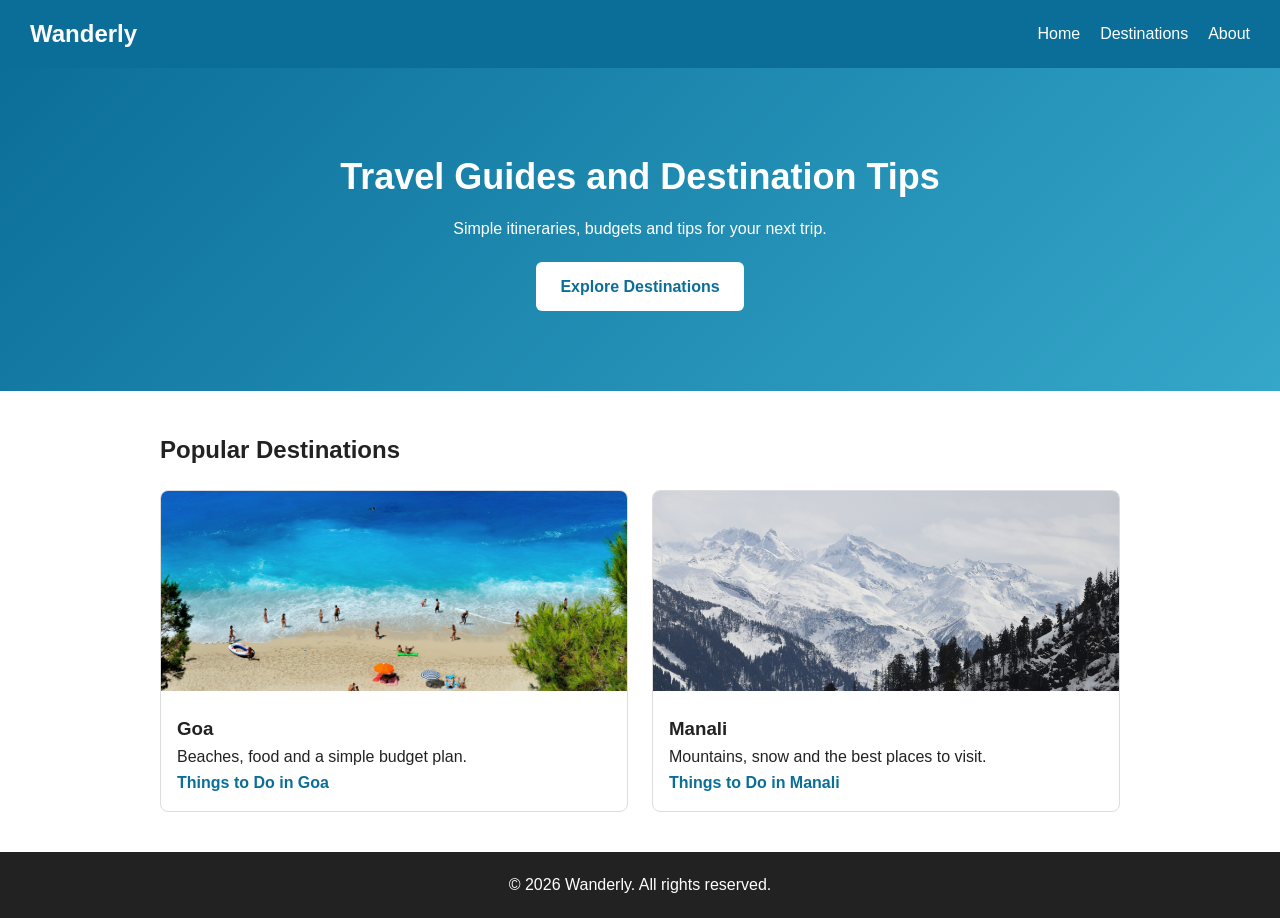
<file: index.html>
<!DOCTYPE html>
<html lang="en">
<head>
  <meta charset="UTF-8">
  <meta name="viewport" content="width=device-width, initial-scale=1.0">
  <title>Wanderly: Travel Guides for Goa and Manali</title>
<meta name="description" content="Simple travel guides for Goa and Manali with beach and mountain itineraries, budgets and tips for your next trip.">
  <link rel="canonical" href="https://techievedika.github.io/">
<link rel="stylesheet" href="css/style.css">
</head>
<body>
  <header>
   <nav class="navbar">
  <a href="index.html" class="logo">Wanderly</a>
  <button class="menu-toggle" aria-label="Open menu">☰</button>
  <ul class="nav-links">
    <li><a href="index.html">Home</a></li>
    <li><a href="destinations.html">Destinations</a></li>
    <li><a href="about.html">About</a></li>
  </ul>
</nav>
  </header>

  <section class="hero">
    <h1>Travel Guides and Destination Tips</h1>
    <p>Simple itineraries, budgets and tips for your next trip.</p>
    <a href="destinations.html" class="btn">Explore Destinations</a>
  </section>

  <main class="container">
    <h2>Popular Destinations</h2>
    <div class="cards">
      <article class="card">
<img src="images/goa-baga-beach.jpg" alt="Baga Beach in Goa at sunset" width="400" height="200" loading="lazy">
        <div class="card-body">
          <h3>Goa</h3>
          <p>Beaches, food and a simple budget plan.</p>
          <a href="destinations/things-to-do-in-goa.html">Things to Do in Goa</a>
        </div>
      </article>

      <article class="card">
<img src="images/manali-solang-valley.jpg" alt="Solang Valley in Manali with snow-covered mountains" width="400" height="200" loading="lazy">
        <div class="card-body">
          <h3>Manali</h3>
          <p>Mountains, snow and the best places to visit.</p>
          <a href="destinations/things-to-do-in-manali.html">Things to Do in Manali</a>
        </div>
      </article>
    </div>
  </main>

  <footer>
    <p>&copy; 2026 Wanderly. All rights reserved.</p>
  </footer>

  <script src="js/script.js"></script>
</body>
</html>
</file>
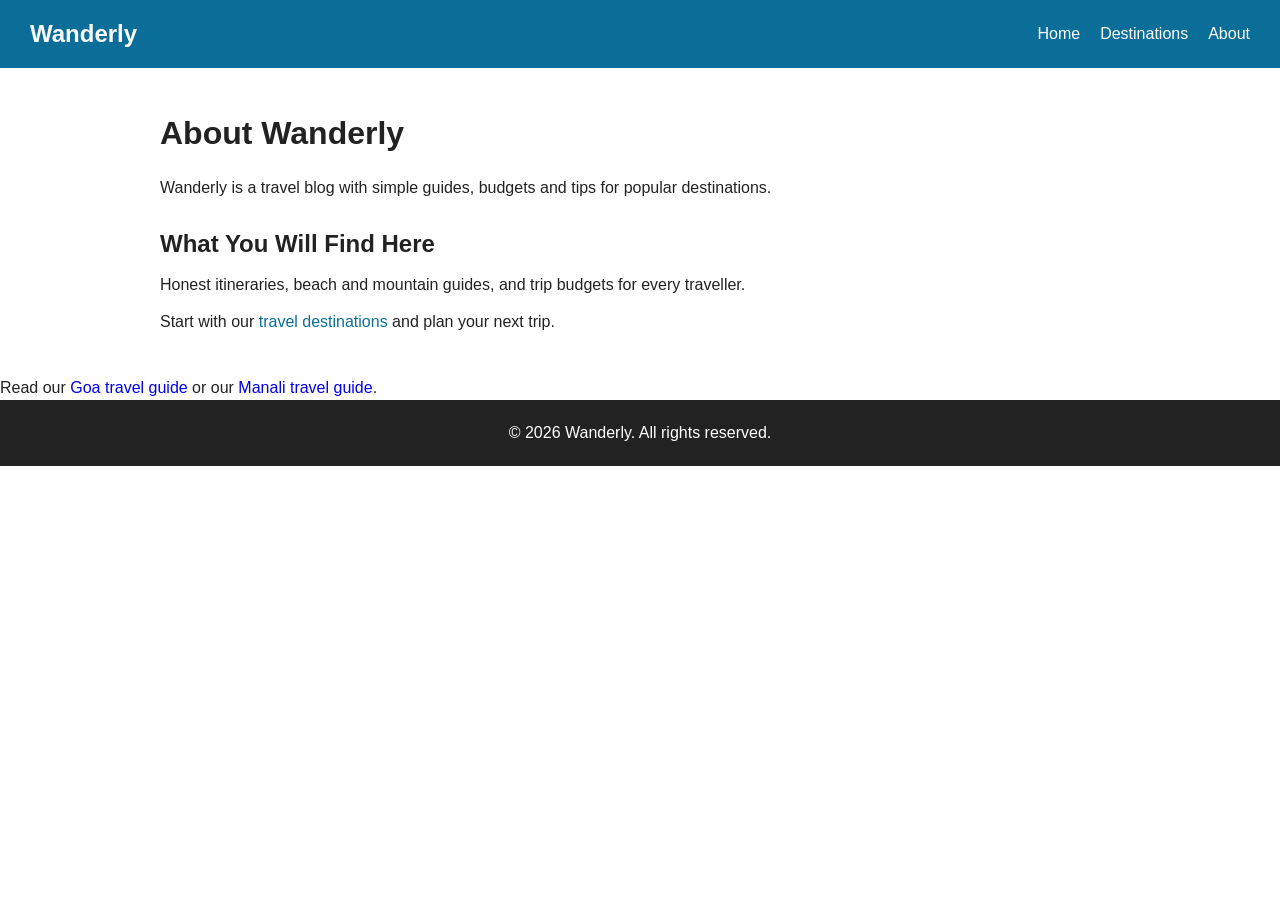
<file: about.html>
<!DOCTYPE html>
<html lang="en">
<head>
  <meta charset="UTF-8">
  <meta name="viewport" content="width=device-width, initial-scale=1.0">
  <title>About Wanderly | Travel Blog for Beginners</title>
  <meta name="description" content="Learn about Wanderly, a travel blog sharing simple destination guides, itineraries and budget tips.">
 <link rel="canonical" href="https://techievedika.github.io/about.html">
 
  <link rel="stylesheet" href="css/style.css">
</head>
<body>
  <header>
    <nav class="navbar">
  <a href="index.html" class="logo">Wanderly</a>
  <button class="menu-toggle" aria-label="Open menu">☰</button>
  <ul class="nav-links">
    <li><a href="index.html">Home</a></li>
    <li><a href="destinations.html">Destinations</a></li>
    <li><a href="about.html">About</a></li>
  </ul>
</nav>
  </header>

  <main class="container article">
    <h1>About Wanderly</h1>
    <p>Wanderly is a travel blog with simple guides, budgets and tips for popular destinations.</p>
    <h2>What You Will Find Here</h2>
    <p>Honest itineraries, beach and mountain guides, and trip budgets for every traveller.</p>
    <p>Start with our <a href="destinations.html">travel destinations</a> and plan your next trip.</p>
  </main>
<p>Read our <a href="destinations/things-to-do-in-goa.html">Goa travel guide</a> or our <a href="destinations/things-to-do-in-manali.html">Manali travel guide</a>.</p>

  <footer>
    <p>&copy; 2026 Wanderly. All rights reserved.</p>
  </footer>
  <script src="js/script.js"></script>
</body>
</html>
</file>
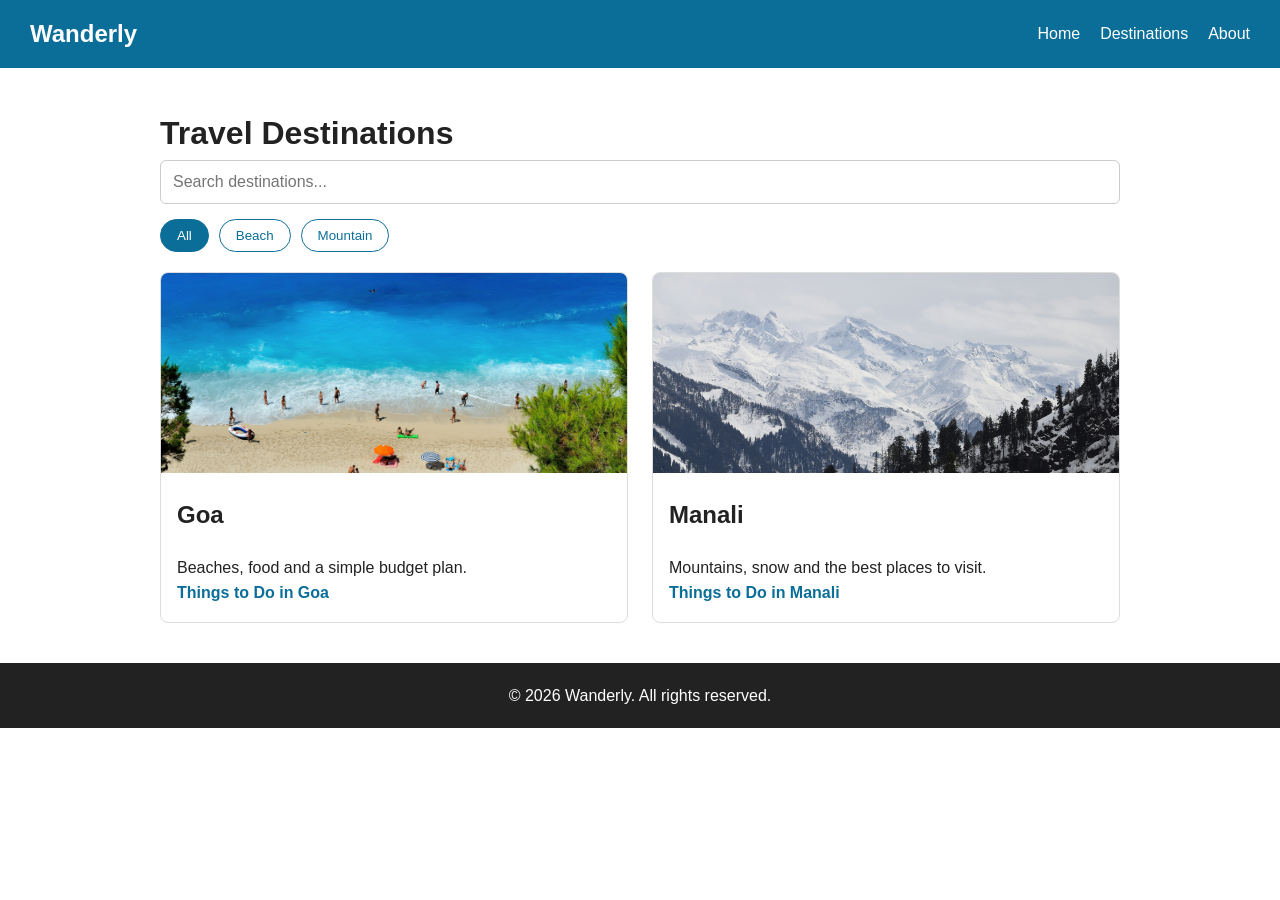
<file: destinations.html>
<!DOCTYPE html>
<html lang="en">
<head>
  <meta charset="UTF-8">
  <meta name="viewport" content="width=device-width, initial-scale=1.0">
  <title>Travel Destinations in India | Wanderly</title>
  <meta name="description" content="Browse travel guides for beaches and mountains in India, with itineraries and budget tips.">
 <link rel="canonical" href="https://techievedika.github.io/destinations.html">
 
  <link rel="stylesheet" href="css/style.css">
</head>
<body>
  <header>
    <nav class="navbar">
  <a href="index.html" class="logo">Wanderly</a>
  <button class="menu-toggle" aria-label="Open menu">☰</button>
  <ul class="nav-links">
    <li><a href="index.html">Home</a></li>
    <li><a href="destinations.html">Destinations</a></li>
    <li><a href="about.html">About</a></li>
  </ul>
</nav>
  </header>

  <main class="container">
    <h1>Travel Destinations</h1>
    <input type="text" id="searchBox" placeholder="Search destinations..." aria-label="Search destinations">

<div class="filters">
  <button class="filter-btn active" data-filter="all">All</button>
  <button class="filter-btn" data-filter="beach">Beach</button>
  <button class="filter-btn" data-filter="mountain">Mountain</button>
</div>

<p id="noResults" hidden>No destinations found.</p>
    <div class="cards">
      <article class="card" data-category="beach">
        <img src="images/goa-baga-beach.jpg" alt="Baga Beach in Goa at sunset">
        <div class="card-body">
          <h2>Goa</h2>
          <p>Beaches, food and a simple budget plan.</p>
          <a href="destinations/things-to-do-in-goa.html">Things to Do in Goa</a>
        </div>
      </article>
      <article class="card" data-category="mountain">
        <img src="images/manali-solang-valley.jpg" alt="Solang Valley in Manali with snow-covered mountains">
        <div class="card-body">
          <h2>Manali</h2>
          <p>Mountains, snow and the best places to visit.</p>
          <a href="destinations/things-to-do-in-manali.html">Things to Do in Manali</a>
        </div>
      </article>
    </div>
  </main>

  <footer>
    <p>&copy; 2026 Wanderly. All rights reserved.</p>
  </footer>
  <script src="js/script.js"></script>
</body>
</html>
</file>
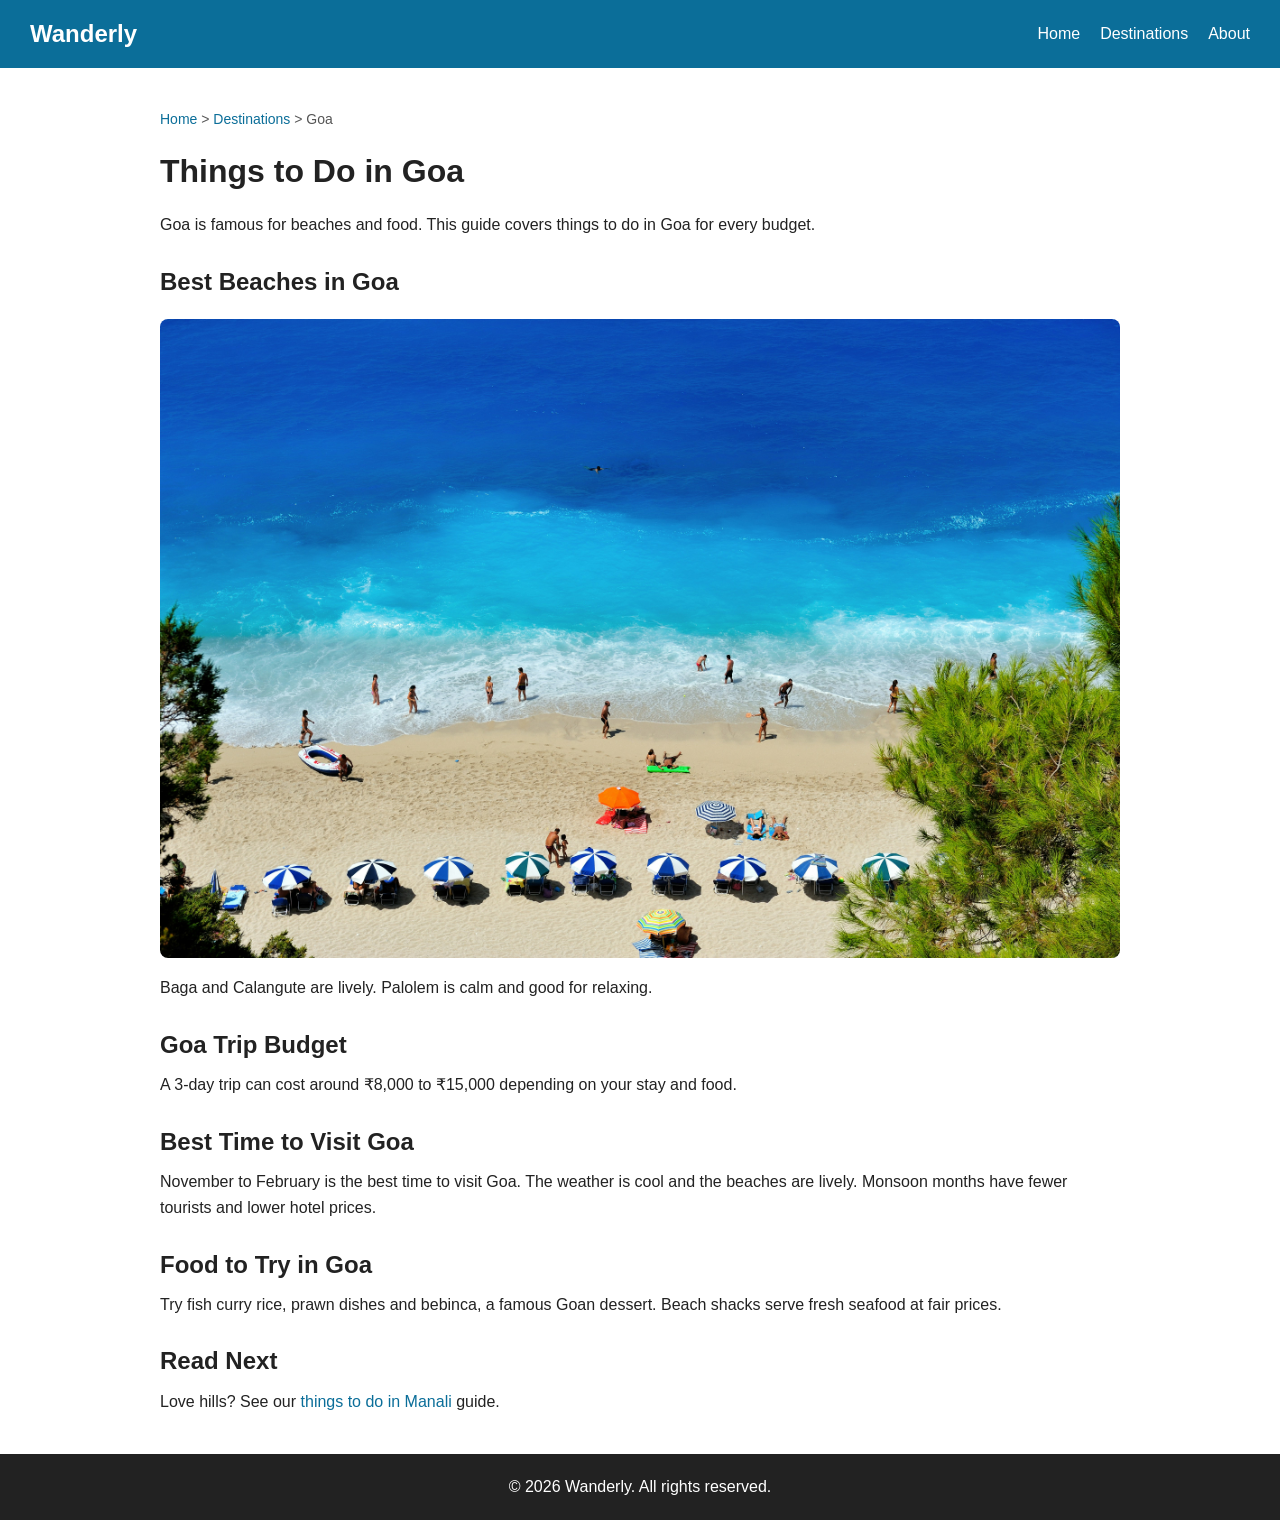
<file: destinations/things-to-do-in-goa.html>
<!DOCTYPE html>
<html lang="en">
<head>
  <meta charset="UTF-8">
  <meta name="viewport" content="width=device-width, initial-scale=1.0">
  <title>Things to Do in Goa: Beaches, Food and Budget Guide</title>
  <meta name="description" content="Plan your Goa trip with the best beaches, food spots and a simple budget guide.">
  <link rel="canonical" href="https://techievedika.github.io/destinations/things-to-do-in-goa.html">
  <link rel="stylesheet" href="../css/style.css">
  <script type="application/ld+json">
{
  "@context": "https://schema.org",
  "@type": "Article",
  "headline": "Things to Do in Goa: Beaches, Food and Budget Guide",
  "description": "Plan your Goa trip with the best beaches, food spots and a simple budget guide.",
  "image": "https://techievedika.github.io/images/goa-baga-beach.jpg",
  "author": { "@type": "Person", "name": "VEDIKA JOSHI" },
  "publisher": { "@type": "Organization", "name": "Wanderly" },
  "datePublished": "2026-11-21",
  "mainEntityOfPage": "https://techievedika.github.io/destinations/things-to-do-in-goa.html"
}
</script>
</head>
<body>
  <header>
    <nav class="navbar">
  <a href="../index.html" class="logo">Wanderly</a>
  <button class="menu-toggle" aria-label="Open menu">☰</button>
  <ul class="nav-links">
    <li><a href="../index.html">Home</a></li>
    <li><a href="../destinations.html">Destinations</a></li>
    <li><a href="../about.html">About</a></li>
  </ul>
</nav>
  </header>

  <main class="container article">
    <nav class="breadcrumb" aria-label="Breadcrumb">
  <a href="../index.html">Home</a> &gt; <a href="../destinations.html">Destinations</a> &gt; Goa
</nav>
    <h1>Things to Do in Goa</h1>
    <p>Goa is famous for beaches and food. This guide covers things to do in Goa for every budget.</p>
    
    <h2>Best Beaches in Goa</h2>
    <img src="../images/goa-baga-beach.jpg" alt="Baga Beach in Goa at sunset">
    <p>Baga and Calangute are lively. Palolem is calm and good for relaxing.</p>

    <h2>Goa Trip Budget</h2>
    <p>A 3-day trip can cost around ₹8,000 to ₹15,000 depending on your stay and food.</p>
    <h2>Best Time to Visit Goa</h2>
<p>November to February is the best time to visit Goa. The weather is cool and the beaches are lively. Monsoon months have fewer tourists and lower hotel prices.</p>

<h2>Food to Try in Goa</h2>
<p>Try fish curry rice, prawn dishes and bebinca, a famous Goan dessert. Beach shacks serve fresh seafood at fair prices.</p>

    <h2>Read Next</h2>
    <p>Love hills? See our <a href="things-to-do-in-manali.html">things to do in Manali</a> guide.</p>
  </main>

  <footer>
    <p>&copy; 2026 Wanderly. All rights reserved.</p>
  </footer>
  <script src="../js/script.js"></script>
</body>
</html>
</file>
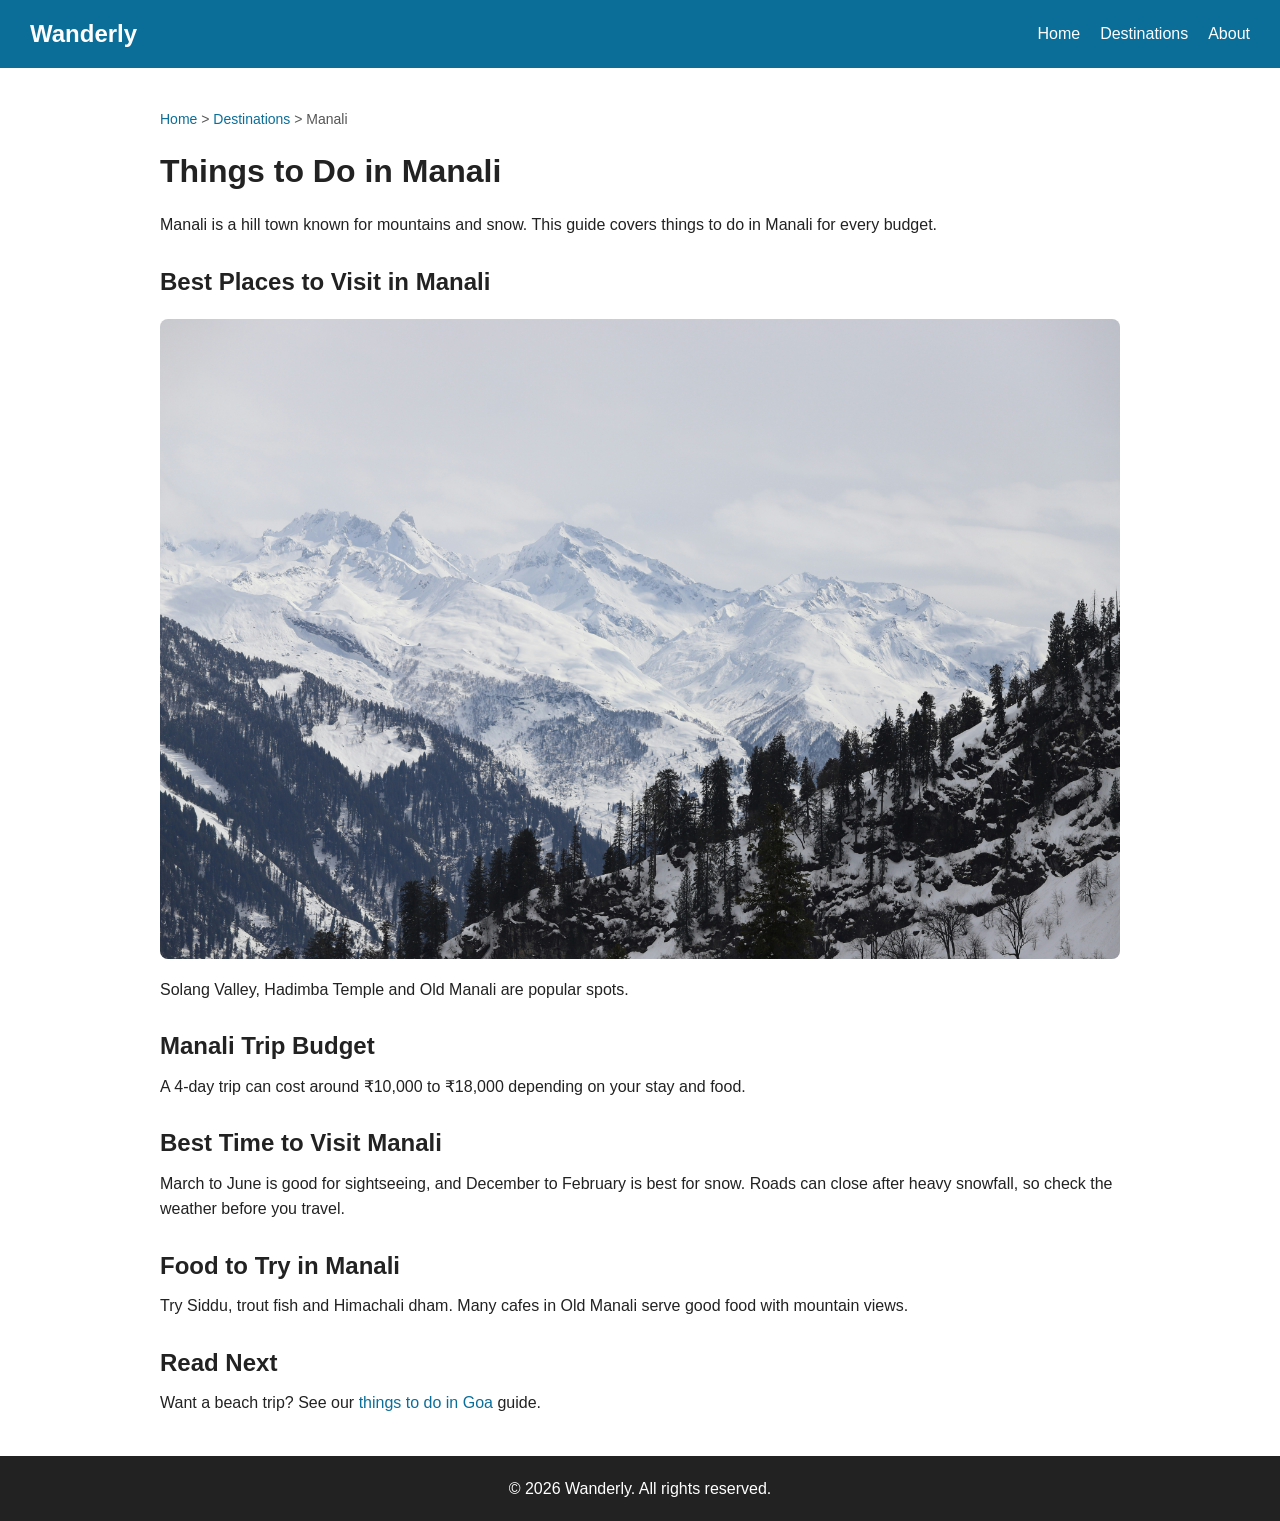
<file: destinations/things-to-do-in-manali.html>
<!DOCTYPE html>
<html lang="en">
<head>
  <meta charset="UTF-8">
  <meta name="viewport" content="width=device-width, initial-scale=1.0">
  <title>Things to Do in Manali: Places, Snow and Budget Guide</title>
  <meta name="description" content="Plan your Manali trip with the best places to visit, snow activities and a simple budget guide.">
  <link rel="canonical" href="https://techievedika.github.io/destinations/things-to-do-in-manali.html">
  <link rel="stylesheet" href="../css/style.css">
  <script type="application/ld+json">
{
  "@context": "https://schema.org",
  "@type": "Article",
  "headline": "Things to Do in Manali: Places, Snow and Budget Guide",
  "description": "Plan your Manali trip with the best places to visit, snow activities and a simple budget guide.",
  "image": "https://techievedika.github.io/images/manali-solang-valley.jpg",
  "author": { "@type": "Person", "name": "VEDIKA JOSHI" },
  "publisher": { "@type": "Organization", "name": "Wanderly" },
  "datePublished": "2026-11-21",
  "mainEntityOfPage": "https://techievedika.github.io/destinations/things-to-do-in-manali.html"
}
</script>
</head>
<body>
  <header>
    <nav class="navbar">
  <a href="../index.html" class="logo">Wanderly</a>
  <button class="menu-toggle" aria-label="Open menu">☰</button>
  <ul class="nav-links">
    <li><a href="../index.html">Home</a></li>
    <li><a href="../destinations.html">Destinations</a></li>
    <li><a href="../about.html">About</a></li>
  </ul>
</nav>
  </header>

  <main class="container article">
    <nav class="breadcrumb" aria-label="Breadcrumb">
  <a href="../index.html">Home</a> &gt; <a href="../destinations.html">Destinations</a> &gt; Manali
</nav>
    <h1>Things to Do in Manali</h1>
    <p>Manali is a hill town known for mountains and snow. This guide covers things to do in Manali for every budget.</p>

    <h2>Best Places to Visit in Manali</h2>
    <img src="../images/manali-solang-valley.jpg" alt="Solang Valley in Manali with snow-covered mountains">
    <p>Solang Valley, Hadimba Temple and Old Manali are popular spots.</p>

    <h2>Manali Trip Budget</h2>
    <p>A 4-day trip can cost around ₹10,000 to ₹18,000 depending on your stay and food.</p>
    <h2>Best Time to Visit Manali</h2>
<p>March to June is good for sightseeing, and December to February is best for snow. Roads can close after heavy snowfall, so check the weather before you travel.</p>

<h2>Food to Try in Manali</h2>
<p>Try Siddu, trout fish and Himachali dham. Many cafes in Old Manali serve good food with mountain views.</p>

    <h2>Read Next</h2>
    <p>Want a beach trip? See our <a href="things-to-do-in-goa.html">things to do in Goa</a> guide.</p>
  </main>

  <footer>
    <p>&copy; 2026 Wanderly. All rights reserved.</p>
  </footer>
  <script src="../js/script.js"></script>
</body>
</html>
</file>
<file: css/style.css>
* { margin: 0; padding: 0; box-sizing: border-box; }
body { font-family: Arial, sans-serif; color: #222; line-height: 1.6; }
a { text-decoration: none; }

.navbar { display: flex; justify-content: space-between; align-items: center;
  padding: 15px 30px; background: #0b6e99; }
.logo { color: #fff; font-size: 24px; font-weight: bold; }
.nav-links { display: flex; gap: 20px; list-style: none; }
.nav-links a { color: #fff; }

.hero { text-align: center; padding: 80px 20px; color: #fff;
  background: linear-gradient(135deg, #0b6e99, #35a7c9); }
.hero h1 { font-size: 36px; margin-bottom: 10px; }
.btn { display: inline-block; margin-top: 20px; padding: 12px 24px;
  background: #fff; color: #0b6e99; border-radius: 6px; font-weight: bold; }

.container { max-width: 1000px; margin: 40px auto; padding: 0 20px; }
.container h2 { margin-bottom: 20px; }
.cards { display: grid; grid-template-columns: repeat(auto-fit, minmax(280px, 1fr)); gap: 24px; }
.card { border: 1px solid #ddd; border-radius: 8px; overflow: hidden; }
.card img { width: 100%; height: 200px; object-fit: cover; }
.card-body { padding: 16px; }
.card-body a { color: #0b6e99; font-weight: bold; }

footer { text-align: center; padding: 20px; background: #222; color: #fff; }
.nav-links a:hover { text-decoration: underline; }
.article h1 { margin-bottom: 15px; }
.article h2 { margin-top: 25px; margin-bottom: 8px; }
.article p { margin-bottom: 12px; }
.article img { max-width: 100%; height: auto; border-radius: 8px; margin: 10px 0; }
.article a, .container > h1 + .cards { color: #0b6e99; }
.menu-toggle { display: none; background: none; border: none;
  color: #fff; font-size: 28px; cursor: pointer; }

#searchBox { width: 100%; padding: 12px; margin-bottom: 15px;
  border: 1px solid #ccc; border-radius: 6px; font-size: 16px; }

.filters { display: flex; gap: 10px; margin-bottom: 20px; }
.filter-btn { padding: 8px 16px; border: 1px solid #0b6e99; background: #fff;
  color: #0b6e99; border-radius: 20px; cursor: pointer; }
.filter-btn.active { background: #0b6e99; color: #fff; }

@media (max-width: 700px) {
  .navbar { flex-wrap: wrap; }
  .menu-toggle { display: block; }
  .nav-links { display: none; flex-direction: column; width: 100%; padding-top: 10px; }
  .nav-links.open { display: flex; }
  .hero h1 { font-size: 26px; }
}
.breadcrumb { font-size: 14px; margin-bottom: 15px; color: #555; }
.breadcrumb a { color: #0b6e99; }
</file>
